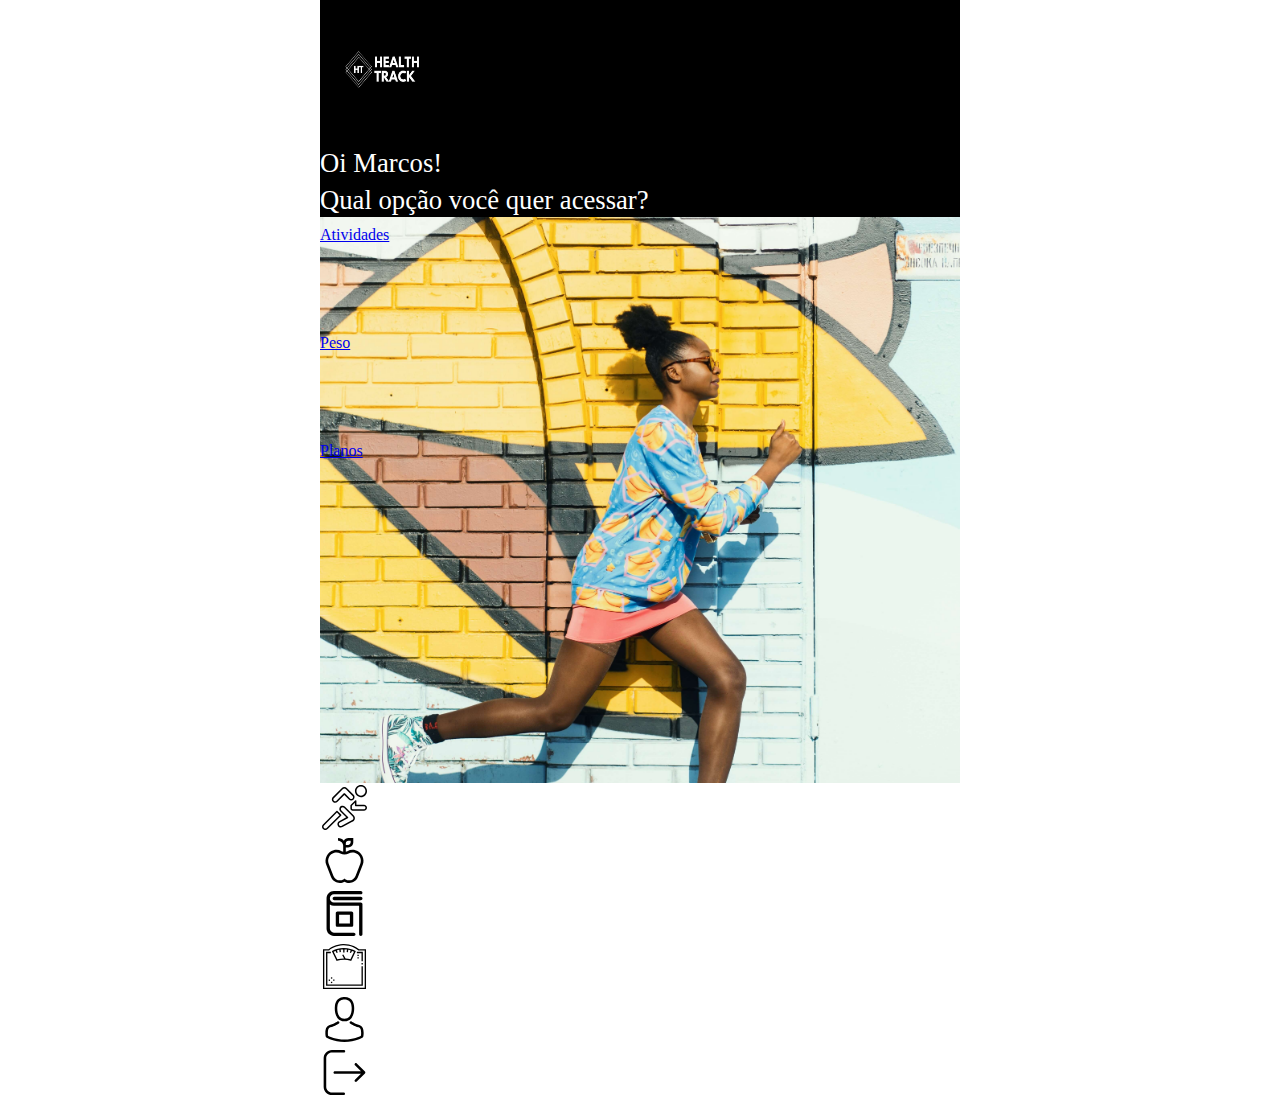
<file: index.html>
<!DOCTYPE html>
<html lang="pt-br">
  <head>
    <!-- Meta tags Obrigatórias -->
    <meta charset="utf-8">
    <meta name="viewport" content="width=device-width, initial-scale=1, shrink-to-fit=no">

    <!-- Bootstrap CSS -->
    <link rel="stylesheet" href="https://stackpath.bootstrapcdn.com/bootstrap/4.1.3/css/bootstrap.min.css" integrity="sha384-MCw98/SFnGE8fJT3GXwEOngsV7Zt27NXFoaoApmYm81iuXoPkFOJwJ8ERdknLPMO" crossorigin="anonymous">

      <!-- link meuCSS -->
      <link rel="stylesheet" type="text/css" media="screen and (min-width: 0px)" href="css/style.css">
      <link rel="stylesheet" type="text/css" media="screen and (min-width: 501px)" href="css/style_m.css">
      <link rel="stylesheet" type="text/css" media="screen and (min-width: 1001px)"  href="css/style_g.css">
    <title>Home</title>
  </head>

      <!-- Inicio da minha página -->
<body >
  <div class="uma-div">
  <div class="container-fluid center" id="img-fundo">

<header>
 
  <div class="row align-items-center justify-content-center">

      <div class="col">
        <img src="imagens/logo.jpg" class="img-logo"   width="100vw" height="100vh" alt="">
      </div>
  
  </div>
</header>

<main >
  <div class="row align-items-center justify-content-center">

    <div class="col-12" style="background-color: black; color: white;">
        <div class="h4 oi">
            <small>Oi Marcos!</small>
        </div>
    </div>

    <div class="col-12" style="background-color: black; color: white;">
         <div class="h5 opcao">
              <small>Qual opção você quer acessar? </small>
        </div>
    </div>

  </div>
        
  <div class="row align-items-center justify-content-end">

            <div class="btn teste">
                 <a class="btn btn-outline-primary" href="./atividades.html">
                   <div class="h2 teste text-right">
                   Atividades
                  </div>
                  </a>
            </div>

            <div class="w-100"></div>

             <div class="btn teste">
                 <a class="btn btn-outline-success" href="#peso">
                   <div class="h2 teste text-right">
                   Peso
                  </div>
                  </a>
              </div>

              <div class="w-100"></div>
            
             <div class="btn teste">
              <a class="btn  btn-outline-danger" href="./planos.html">
                <div class="h2 teste text-right">
                Planos
              </div>
              </a>
             </div>

            </div>
          
 </main>
</div>  

<footer >
  <div class ="container-fluid center">
           <div class="row align-items-end justify-content-center">

            <div class="col" style="background-color: white;">
              <a href="./atividades.html">
              <img src="./imagens/velozes.svg" class="detalhes img-fluid"   alt="">
            </a>
           </div>

           <div class="col" style="background-color: white;">
            <a href="./calorias.html">
             <img src="./imagens/maca.svg" class="detalhes img-fluid" alt="">
            </a>
            </div>

            <div class="col" style="background-color: white;">
              <a href="#registros">
              <img src="./imagens/livro.svg" class="detalhes img-fluid" alt="">
            </a>
           </div>

           <div class="col" style="background-color: white;">
            <a href="#peso">
             <img src="./imagens/escala-de-peso.svg" class="detalhes img-fluid"  alt="">
            </a>
          </div>

          <div class="col" style="background-color: white;">
            <a href="#atualizaçõesdadastrais">
            <img src="./imagens/do-utilizador.svg" class="detalhes img-fluid"  alt="">
          </a>
         </div>

         <div class="col" style="background-color: white;">
          <a href="./login.html">
           <img src="./imagens/sair.svg" class="detalhes img-fluid" alt="">
          </a>
         </div>
        

            </div>
          </footer>
        
      
    

    <!-- JavaScript (Opcional) -->
    <!-- jQuery primeiro, depois Popper.js, depois Bootstrap JS -->
    <script src="https://code.jquery.com/jquery-3.3.1.slim.min.js" integrity="sha384-q8i/X+965DzO0rT7abK41JStQIAqVgRVzpbzo5smXKp4YfRvH+8abtTE1Pi6jizo" crossorigin="anonymous"></script>
    <script src="https://cdnjs.cloudflare.com/ajax/libs/popper.js/1.14.3/umd/popper.min.js" integrity="sha384-ZMP7rVo3mIykV+2+9J3UJ46jBk0WLaUAdn689aCwoqbBJiSnjAK/l8WvCWPIPm49" crossorigin="anonymous"></script>
    <script src="https://stackpath.bootstrapcdn.com/bootstrap/4.1.3/js/bootstrap.min.js" integrity="sha384-ChfqqxuZUCnJSK3+MXmPNIyE6ZbWh2IMqE241rYiqJxyMiZ6OW/JmZQ5stwEULTy" crossorigin="anonymous"></script>

<!-- Para os comandos JavaScript -->
<script src="./js/script.js"></script>

</div>
</body>
</html>
</file>
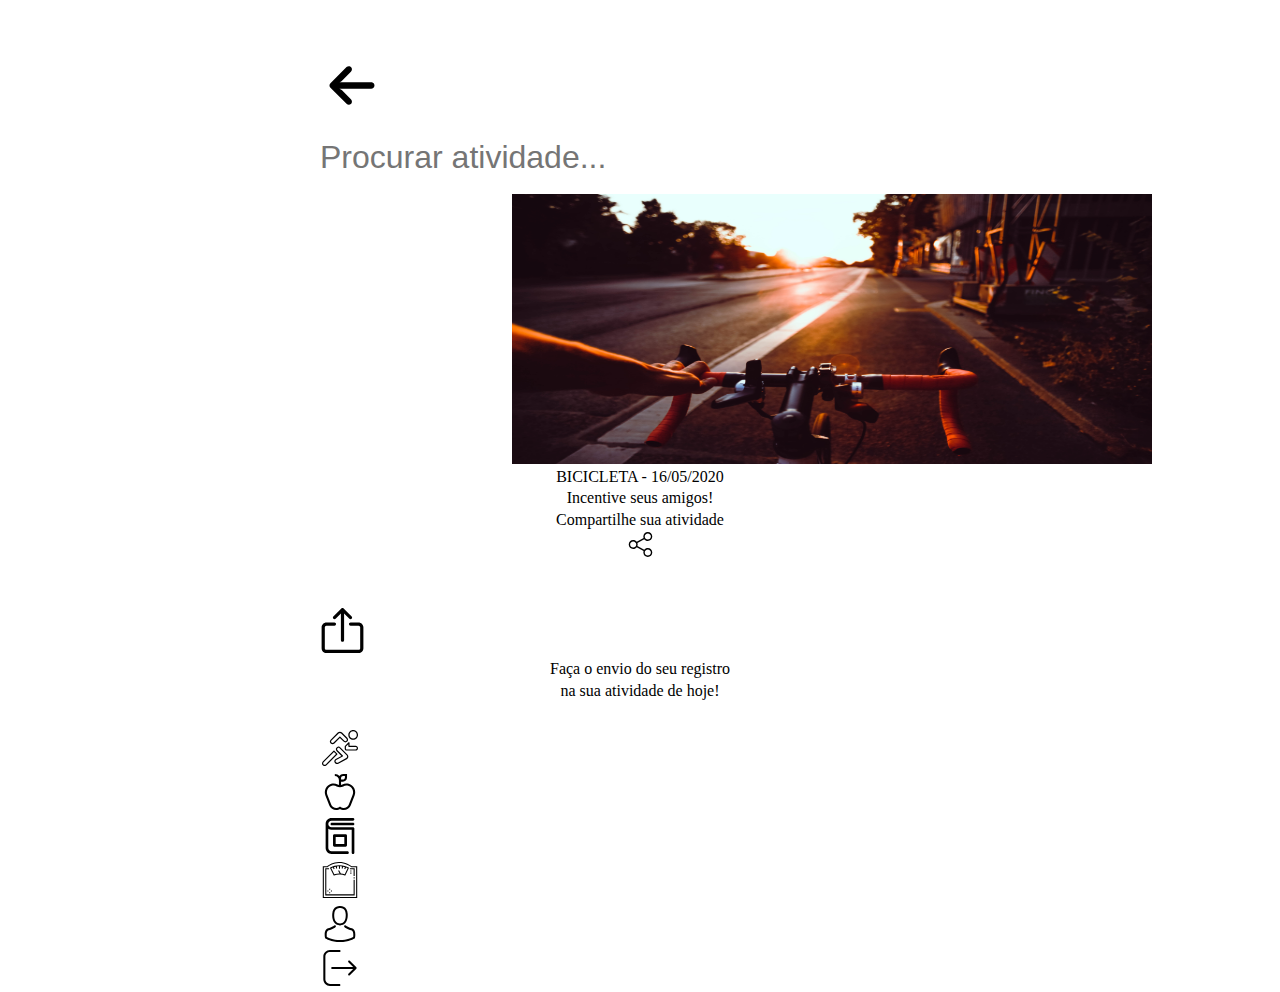
<file: atividades.html>
<!DOCTYPE html>
<html lang="pt-br">
  <head>
    <!-- Meta tags Obrigatórias -->
    <meta charset="utf-8">
    <meta name="viewport" content="width=device-width, initial-scale=1, shrink-to-fit=no">

    <!-- Bootstrap CSS -->
    <link rel="stylesheet" href="https://stackpath.bootstrapcdn.com/bootstrap/4.1.3/css/bootstrap.min.css" integrity="sha384-MCw98/SFnGE8fJT3GXwEOngsV7Zt27NXFoaoApmYm81iuXoPkFOJwJ8ERdknLPMO" crossorigin="anonymous">

         <!-- link meuCSS -->
         <link rel="stylesheet" type="text/css" media="screen and (min-width: 0px)" href="css/style.css">
         <link rel="stylesheet" type="text/css" media="screen and (min-width: 501px)" href="css/style_m.css">
         <link rel="stylesheet" type="text/css" media="screen and (min-width: 1001px)"  href="css/style_g.css">
       <title>Home</title>
     </head>


   <!-- Inicio da minha página -->
<body>
  <div class="uma-div-atividades">
  <header>
    <div class="container-fluid center">
      <a href="./index.html">
          <img src="./imagens/de-volta.svg" class="botao-volta" style="width: 5vw; height: 5vh; margin-top: 2vh; margin-block-end: 2vh;" alt="">
        </a>
     </div>
<div class="container-fluid-center">
     <form class="navbar-form navbar-left" style="margin-top: 1vh;">
      <div class="form-group ">
        <input type="text" class="form-control oi" placeholder="Procurar atividade...">
      </div>
    
    </form>
  </div>

     <!-- <div class="container-fluid center" style="margin-top: 2vh;">
       <div class="row justify-content-center align-items-center">
             <a href="#">
               <img src="./imagens/encontro.svg"  style="width: 10w; height: 5vh; margin-right: 5vw; margin-bottom: 5vh;" alt="">    
           </a>
      <div class="h6" style="text-align: center;">
        <small>Acompanhe os registros da </br>sua jorrnada </small> 

      </div>

     
     </div>
  </div> -->
        
  </header>

  <main style="margin-left: 5vw; margin-right: 5vw; padding-bottom: 2vh;">
    
    <div class="container" style="background-color: white; padding-top: 2vh; padding-bottom: 5vh; padding-left: 10vw; padding-right: 10vw; margin-bottom: -5vh;">
    <figure>
      <img src="./imagens/bicicleta.jpg" class="figure-img img-fluid rounded" we alt="">
      <figcapiton>
        <div class="h6" style="text-align: center;">BICICLETA - 16/05/2020</div>
        <div class="h6" style="text-align: center;">
          <div class="row">

            <div class="col-9 letra3">
                  <small>Incentive seus amigos! <br>  Compartilhe sua atividade</small>
            </div>

            <div class="col" style="background-color: white;">
               <img src="./imagens/compartilhar.svg" width="25vw" height="25vh"    alt="">
            </div>

          </div>
        </div>
    

      </figcapiton>
    </figure>


  </main>
    <div class="container-fluid center" style="margin-top: 3vh; margin-block-end: 3vh;">
      <div class="row justify-content-center align-items-center">
      
            <a href=" #">
              <img src="./imagens/envio.svg"  style="width: 5w; height: 5vh; margin-right: 3vw; " alt="">
          </a>
       
           <div class="h6 letra3" style="text-align: center;"><small>
            Faça o envio do seu registro </br>na sua atividade de hoje!</div>
          </small>
     

        </div>
    </div>


    <footer style="margin-bottom: -2vh;">
    <div class ="container-fluid center">
               <div class="row align-items-end justify-content-center">
    
                <div class="col" style="background-color: white;">
                  <a href="./atividades.html">
                  <img src="./imagens/velozes.svg" class="detalhes2"   alt="">
                </a>
               </div>
    
               <div class="col" style="background-color: white;">
                <a href="./calorias.html">
                 <img src="./imagens/maca.svg" class="detalhes2" alt="">
                </a>
                </div>
    
                <div class="col" style="background-color: white;">
                  <a href="#registros">
                  <img src="./imagens/livro.svg" class="detalhes2" alt="">
                </a>
               </div>
    
               <div class="col" style="background-color: white;">
                <a href="#peso">
                 <img src="./imagens/escala-de-peso.svg" class="detalhes2"  alt="">
                </a>
              </div>
    
              <div class="col" style="background-color: white;">
                <a href="#atualizaçõesdadastrais">
                <img src="./imagens/do-utilizador.svg" class="detalhes2"  alt="">
              </a>
             </div>
    
             <div class="col" style="background-color: white;">
              <a href="./login.html">
               <img src="./imagens/sair.svg" class="detalhes2" alt="">
              </a>
             </div>
            
    
                </div>
              </div>
              </footer>
          


         
            
          



 <!-- JavaScript (Opcional) -->
  <!-- jQuery primeiro, depois Popper.js, depois Bootstrap JS -->
  <script src="https://code.jquery.com/jquery-3.3.1.slim.min.js" integrity="sha384-q8i/X+965DzO0rT7abK41JStQIAqVgRVzpbzo5smXKp4YfRvH+8abtTE1Pi6jizo" crossorigin="anonymous"></script>
  <script src="https://cdnjs.cloudflare.com/ajax/libs/popper.js/1.14.3/umd/popper.min.js" integrity="sha384-ZMP7rVo3mIykV+2+9J3UJ46jBk0WLaUAdn689aCwoqbBJiSnjAK/l8WvCWPIPm49" crossorigin="anonymous"></script>
  <script src="https://stackpath.bootstrapcdn.com/bootstrap/4.1.3/js/bootstrap.min.js" integrity="sha384-ChfqqxuZUCnJSK3+MXmPNIyE6ZbWh2IMqE241rYiqJxyMiZ6OW/JmZQ5stwEULTy" crossorigin="anonymous"></script>


  <!-- Para os comandos JavaScript -->
<script src="./js/script.js"></script>

</div>
</body>
</html>
</file>
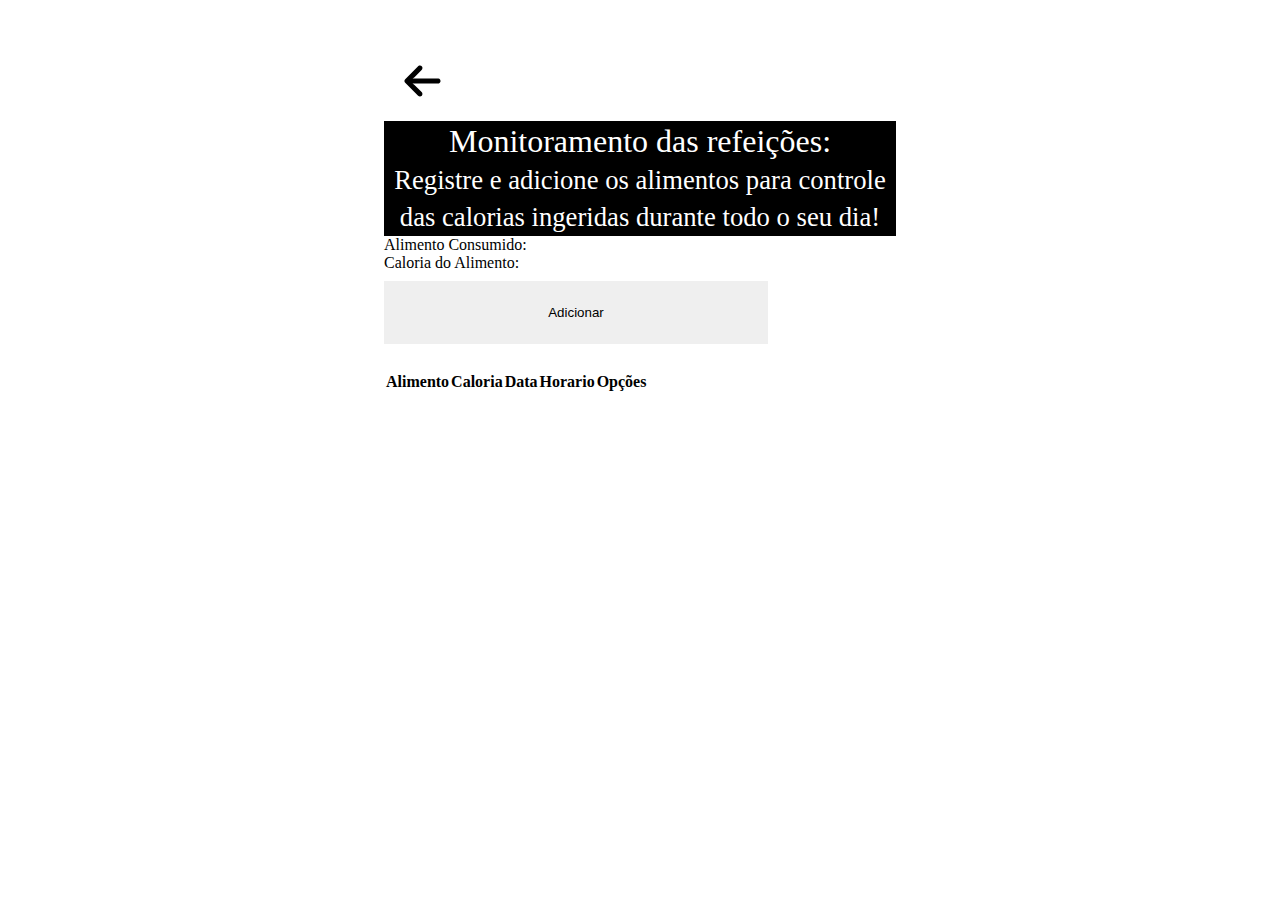
<file: calorias.html>
<!DOCTYPE html>
<html lang="pt-br">
  <head>
    <!-- Meta tags Obrigatórias -->
    <meta charset="utf-8">
    <meta name="viewport" content="width=device-width, initial-scale=1, shrink-to-fit=no">

    <!-- Bootstrap CSS -->
    <link rel="stylesheet" href="https://stackpath.bootstrapcdn.com/bootstrap/4.1.3/css/bootstrap.min.css" integrity="sha384-MCw98/SFnGE8fJT3GXwEOngsV7Zt27NXFoaoApmYm81iuXoPkFOJwJ8ERdknLPMO" crossorigin="anonymous">

        <!-- link meuCSS -->
        <link rel="stylesheet" type="text/css" media="screen and (min-width: 0px)" href="css/style.css">
        <link rel="stylesheet" type="text/css" media="screen and (min-width: 501px)" href="css/style_m.css">
        <link rel="stylesheet" type="text/css" media="screen and (min-width: 1001px)"  href="css/style_g.css">
      <title>Home</title>
    </head>

      <!-- Inicio da minha página -->
      
  <body>
    <div class="uma-div-calorias">

<header>
   <div class="container">
    <a href="./index.html">
       <img src="./imagens/de-volta.svg"  style="width: 6vw; height: 4vh; margin-top: 2vh; margin-block-end: 2vh;" alt="">
    </a>
   </div>
 </header>

 <main>
   <div class="container">
    <div class="row" >

      <div class ="col" style="color: white;" >
        <div class="h6 opcao" style="text-align: center;">Monitoramento das refeições: </br> 
          <small> Registre e adicione os alimentos para controle das calorias ingeridas durante todo o seu dia!</small>
         </div>
      </div>

    </div>
  


     <div class="header clearfix">
        <div class="jumbotron">
          <form id="formulario">
          <div class="form-group">
              <label>Alimento Consumido:</label>
               <input type="text" id="tipoAlimento" class="form-control">
            </div>
             <div class="form-group">
                 <label>Caloria do Alimento:</label>
                 <input type="text" id="valorCaloria" name="" class="form-control">
             </div>
                  <button type="submit" class="btn btn-primary" style="width: 30vw; height: 7vh; text-align: center;">Adicionar</button>
              </form>
          </div>
      </div>


    <table class="table table-hover" style="text-align: center; justify-content: center; align-items: center;">
      <thead>
        <tr>
          <th>Alimento</th>
          <th>Caloria</th>
          <th>Data</th>
          <th>Horario</th>
          <th>Opções</th>
        </tr>
      </thead>
      <tbody id="resultados"></tbody>

    </table>


</div>

</main>
  
    
   
   

  <!-- JavaScript (Opcional) -->
    <!-- jQuery primeiro, depois Popper.js, depois Bootstrap JS -->
    <script src="https://code.jquery.com/jquery-3.3.1.slim.min.js" integrity="sha384-q8i/X+965DzO0rT7abK41JStQIAqVgRVzpbzo5smXKp4YfRvH+8abtTE1Pi6jizo" crossorigin="anonymous"></script>
    <script src="https://cdnjs.cloudflare.com/ajax/libs/popper.js/1.14.3/umd/popper.min.js" integrity="sha384-ZMP7rVo3mIykV+2+9J3UJ46jBk0WLaUAdn689aCwoqbBJiSnjAK/l8WvCWPIPm49" crossorigin="anonymous"></script>
    <script src="https://stackpath.bootstrapcdn.com/bootstrap/4.1.3/js/bootstrap.min.js" integrity="sha384-ChfqqxuZUCnJSK3+MXmPNIyE6ZbWh2IMqE241rYiqJxyMiZ6OW/JmZQ5stwEULTy" crossorigin="anonymous"></script>

      
    <!-- Para os comandos JavaScript -->
  <script src="./js/script.js"></script>

  
</div>
</body>

</html>
</file>
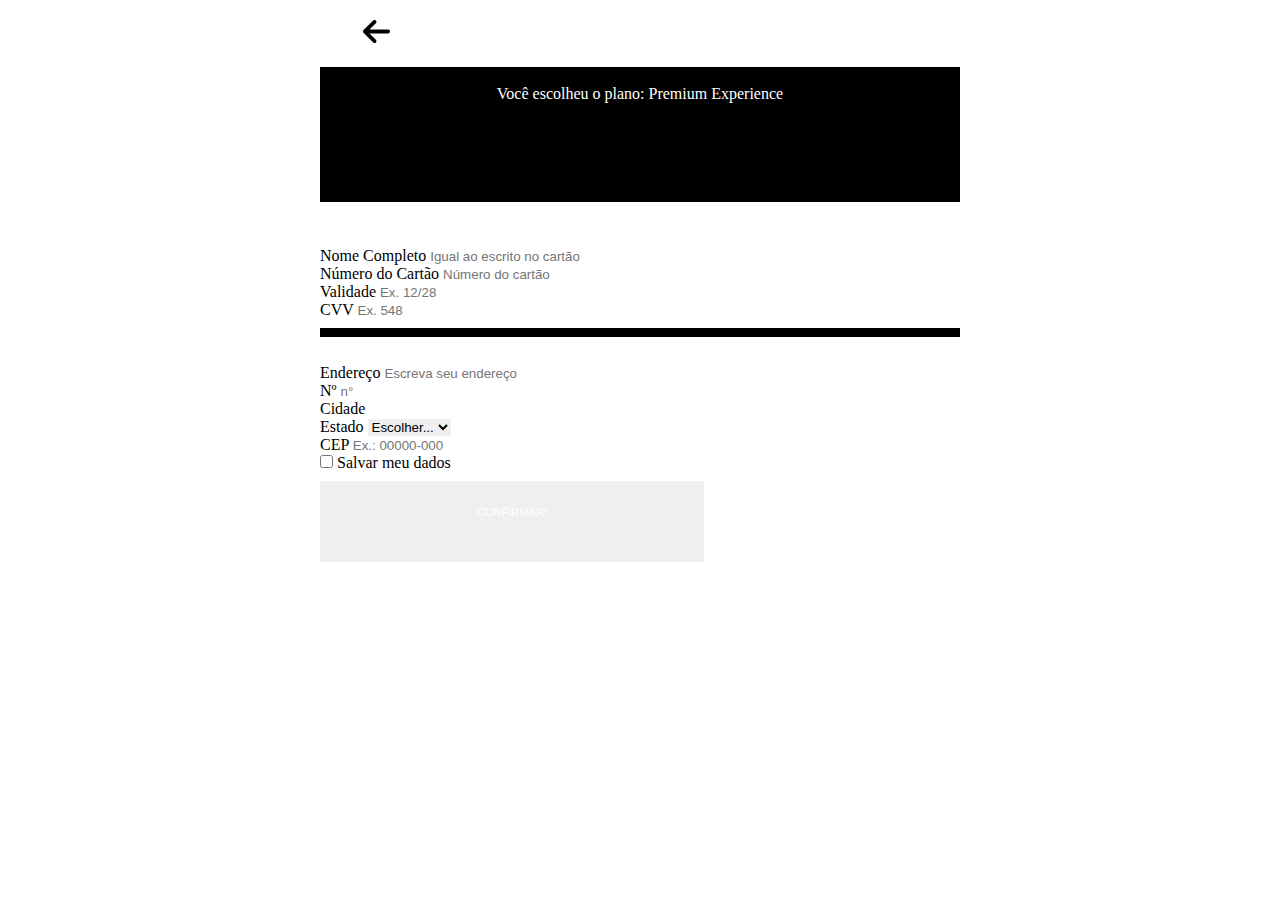
<file: compra_planos.html>
<!DOCTYPE html>
<html lang="pt-br">
  <head>
    <!-- Meta tags Obrigatórias -->
    <meta charset="utf-8">
    <meta name="viewport" content="width=device-width, initial-scale=1, shrink-to-fit=no">

    <!-- Bootstrap CSS -->
    <link rel="stylesheet" href="https://stackpath.bootstrapcdn.com/bootstrap/4.1.3/css/bootstrap.min.css" integrity="sha384-MCw98/SFnGE8fJT3GXwEOngsV7Zt27NXFoaoApmYm81iuXoPkFOJwJ8ERdknLPMO" crossorigin="anonymous">

         <!-- link meuCSS -->
         <link rel="stylesheet" type="text/css" media="screen and (min-width: 0px)" href="css/style.css">
         <link rel="stylesheet" type="text/css" media="screen and (min-width: 501px)" href="css/style_m.css">
         <link rel="stylesheet" type="text/css" media="screen and (min-width: 1001px)"  href="css/style_g.css">
       <title>Home</title>
     </head>

      <!-- Inicio da minha página -->
<body >
  <div class="uma-div">
  <header>
    <div class="container-fluid center">
      <a href="planos.html">
          <img src="./imagens/de-volta.svg"  style="width: 6vw; height: 3vh; margin-top: 2vh; margin-block-end: 2vh; margin-left: 2vh;" alt="">
        </a>
     </div>
  </header>

  <div class="container">
      <div class="row justify-content-center align-items-center" style="height: 15vh; background-color: black; color: white;">
        <div class="h4" style="padding-top: 2vh; text-align: center;">
      <p>Você escolheu o plano: Premium Experience
      </p>
    </div>
    </div>
  </div>

<div class="container">
<form>

    <div class="form-row">
                <div class="form-group col-12" style="margin-top: 5vh;">
                  <label for="nomeIgualCartao">Nome Completo</label>
                  <input type="text" class="form-control" id="nomeIgualCartao" placeholder="Igual ao escrito no cartão">
                </div>
           
                <div class="form-group col-12">
                    <label for="numeroCartao">Número do Cartão</label>
                    <input type="text" class="form-control" id="numeroCartao" placeholder="Número do cartão">
              </div>
     </div>
   
    <div class="form-row" >
            <div class="form-group col-4">
                   <label for="validadeCartao">Validade</label>
                     <input type="text" class="form-control" id="validadeCartao" placeholder="Ex. 12/28">
              </div>
         
           <div class="form-group  col-4" style="padding-block-end: 1vh;">
               <label for="numeroCartao">CVV</label>
                  <input type="text" class="form-control" id="numeroCartao" placeholder="Ex. 548">
             </div>
    </div>  

    <div class="row" style="background-color: black; height: 1vh;" >
    </div>

    <div class="form-row" style="padding-top: 3vh;">
          <div class="form-group col-10">
              <label for="inputAddress">Endereço</label>
               <input type="text" class="form-control" id="inputAddress" placeholder="Escreva seu endereço">
          </div>

          <div class="form-group col-2">
              <label for="inputNumeroAddress">Nº</label>
              <input type="text" class="form-control" id="inputNumeroAddress" placeholder="n° ">
           </div>
     </div>
        
      <div class="form-row">
               <div class="form-group col-6">
                      <label for="inputCity">Cidade</label>
                       <input type="text" class="form-control" id="inputCity">
                 </div>

                 <div class="form-group col-6">
                       <label for="inputEstado">Estado</label>
                      <select id="inputEstado" class="form-control">
                       <option selected>Escolher...</option>
                       <option>SP</option>
                       <option>RJ</option>
                       <option>PI</option>
                       <option>PE</option>
                       <option>outros...</option>
                       
                   </select>
                  </div>

              <div class="form-group col-12 ">
                     <label for="cep">CEP</label>
                     <input type="text" class="form-control" placeholder="Ex.: 00000-000" id="cep">
                     <span id="msgCep"></span>
              </div>
     </div>

        <div class="form-group">
          <div class="form-check">
            <input class="form-check-input" type="checkbox" id="gridCheck">
            <label class="form-check-label" for="gridCheck">
           Salvar meu dados
            </label>
          </div>
        </div>
      
        
        <button type="submit" class="btn btn-success btn-sm" style="align-items: center;">
          <div class="h5" style="color: white; height: 4vh; text-align: center;  padding-top: -5vh;"><small>CONFIRMAR!</div></small>
        </button>
    



    
</form>
</div>



    <!-- JavaScript (Opcional) -->
    <!-- jQuery primeiro, depois Popper.js, depois Bootstrap JS -->
    <script src="https://code.jquery.com/jquery-3.3.1.slim.min.js" integrity="sha384-q8i/X+965DzO0rT7abK41JStQIAqVgRVzpbzo5smXKp4YfRvH+8abtTE1Pi6jizo" crossorigin="anonymous"></script>
    <script src="https://cdnjs.cloudflare.com/ajax/libs/popper.js/1.14.3/umd/popper.min.js" integrity="sha384-ZMP7rVo3mIykV+2+9J3UJ46jBk0WLaUAdn689aCwoqbBJiSnjAK/l8WvCWPIPm49" crossorigin="anonymous"></script>
    <script src="https://stackpath.bootstrapcdn.com/bootstrap/4.1.3/js/bootstrap.min.js" integrity="sha384-ChfqqxuZUCnJSK3+MXmPNIyE6ZbWh2IMqE241rYiqJxyMiZ6OW/JmZQ5stwEULTy" crossorigin="anonymous"></script>

  <!-- Para os comandos JavaScript -->
<script src="./js/script.js"></script>  

</div>
</body>
</html>
</file>
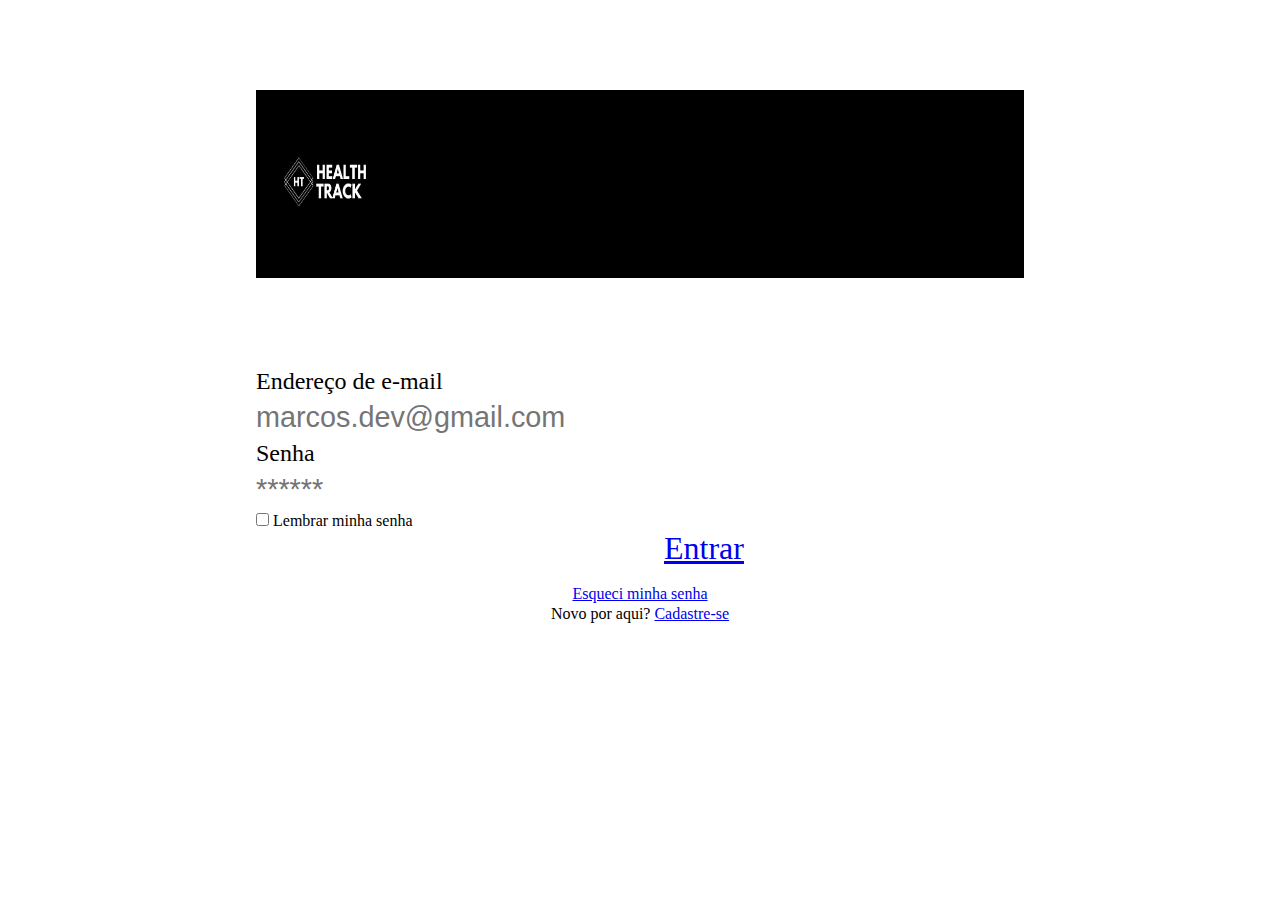
<file: login.html>
<!DOCTYPE html>
<html lang="pt-br">
  <head>
    <!-- Meta tags Obrigatórias -->
    <meta charset="utf-8">
    <meta name="viewport" content="width=device-width, initial-scale=1, shrink-to-fit=no">

    <!-- Bootstrap CSS -->
    <link rel="stylesheet" href="https://stackpath.bootstrapcdn.com/bootstrap/4.1.3/css/bootstrap.min.css" integrity="sha384-MCw98/SFnGE8fJT3GXwEOngsV7Zt27NXFoaoApmYm81iuXoPkFOJwJ8ERdknLPMO" crossorigin="anonymous">

          <!-- link meuCSS -->
          <link rel="stylesheet" type="text/css" media="screen and (min-width: 0px)" href="css/style.css">
          <link rel="stylesheet" type="text/css" media="screen and (min-width: 501px)" href="css/style_m.css">
          <link rel="stylesheet" type="text/css" media="screen and (min-width: 1001px)"  href="css/style_g.css">
        <title>Home</title>
      </head>
  

      <!-- Inicio da minha página -->
<body >
  <div class="uma-div-login">

  <header>

    <div class="row align-items-center justify-content-center">
  
        <div class="col">
          <img src="imagens/logo.jpg" class="img-fluid login"   width="100vw" height="100vh" alt="">
        </div>
    
    </div>
  </header>

  <main>
  <div class="container center margem" >

    <div class="row justify-content-center align-items-center">

    <form method="POST">

      <div class="form-group letra">
        <label for="email">Endereço de e-mail</label>
        <input type="text"  id ="email" class="form-control form-control-sm letra2" aria-describedby="emailHelp" placeholder="marcos.dev@gmail.com">
        <small id="emailHelp" class="form-text text-muted"></small>
        <span id="msgUsuario"></span>
      </div>

      <div class="form-group letra">
        <label for="exampleInputPassword1">Senha</label>
        <input type="password" id="senha" class="form-control form-control-sm letra2" id="exampleInputPassword1" placeholder="******">
      </div>
     
      <div class="form-group form-check">
        <input type="checkbox" class="form-check-input" id="exampleCheck1">
        <label class="form-check-label" for="exampleCheck1">Lembrar minha senha</label>
      </div>
          
      <div class="col-12" style="padding-left: 10vw;">
       
         <a onclick="clicou()" href="./index.html" class="btn btn-success margem" style="width: 30vw; height: 5vh;">
            <div class="h6 oi" style="text-align: center; ">Entrar</div>
         </a>
      
        </div>

      <!-- <button type="submit" class="">Enviar</button> -->

        <div class="col-12" style="background-color: white; text-align: center;">
           <a href="#">Esqueci minha senha</a>
        </div>

      </div>
    </form>

  </div>
  </main>

    
 
   
  <footer>
  <div class="container-fluid" >
      <div class="row align-items-center justify-content-center" style="background-color: white;">

       <div class="col" style="text-align: center; background-color: white;">
               Novo por aqui?   <a href="#" >Cadastre-se</a>
      </div>

    </div>
  </div>
</footer>
  

    



   <!-- JavaScript (Opcional) -->
    <!-- jQuery primeiro, depois Popper.js, depois Bootstrap JS -->
    <script src="https://code.jquery.com/jquery-3.3.1.slim.min.js" integrity="sha384-q8i/X+965DzO0rT7abK41JStQIAqVgRVzpbzo5smXKp4YfRvH+8abtTE1Pi6jizo" crossorigin="anonymous"></script>
    <script src="https://cdnjs.cloudflare.com/ajax/libs/popper.js/1.14.3/umd/popper.min.js" integrity="sha384-ZMP7rVo3mIykV+2+9J3UJ46jBk0WLaUAdn689aCwoqbBJiSnjAK/l8WvCWPIPm49" crossorigin="anonymous"></script>
    <script src="https://stackpath.bootstrapcdn.com/bootstrap/4.1.3/js/bootstrap.min.js" integrity="sha384-ChfqqxuZUCnJSK3+MXmPNIyE6ZbWh2IMqE241rYiqJxyMiZ6OW/JmZQ5stwEULTy" crossorigin="anonymous"></script>

    <!-- Para os comandos JavaScript -->
  <script src="./js/script.js"></script>

</div>
</body>
</html>
</file>
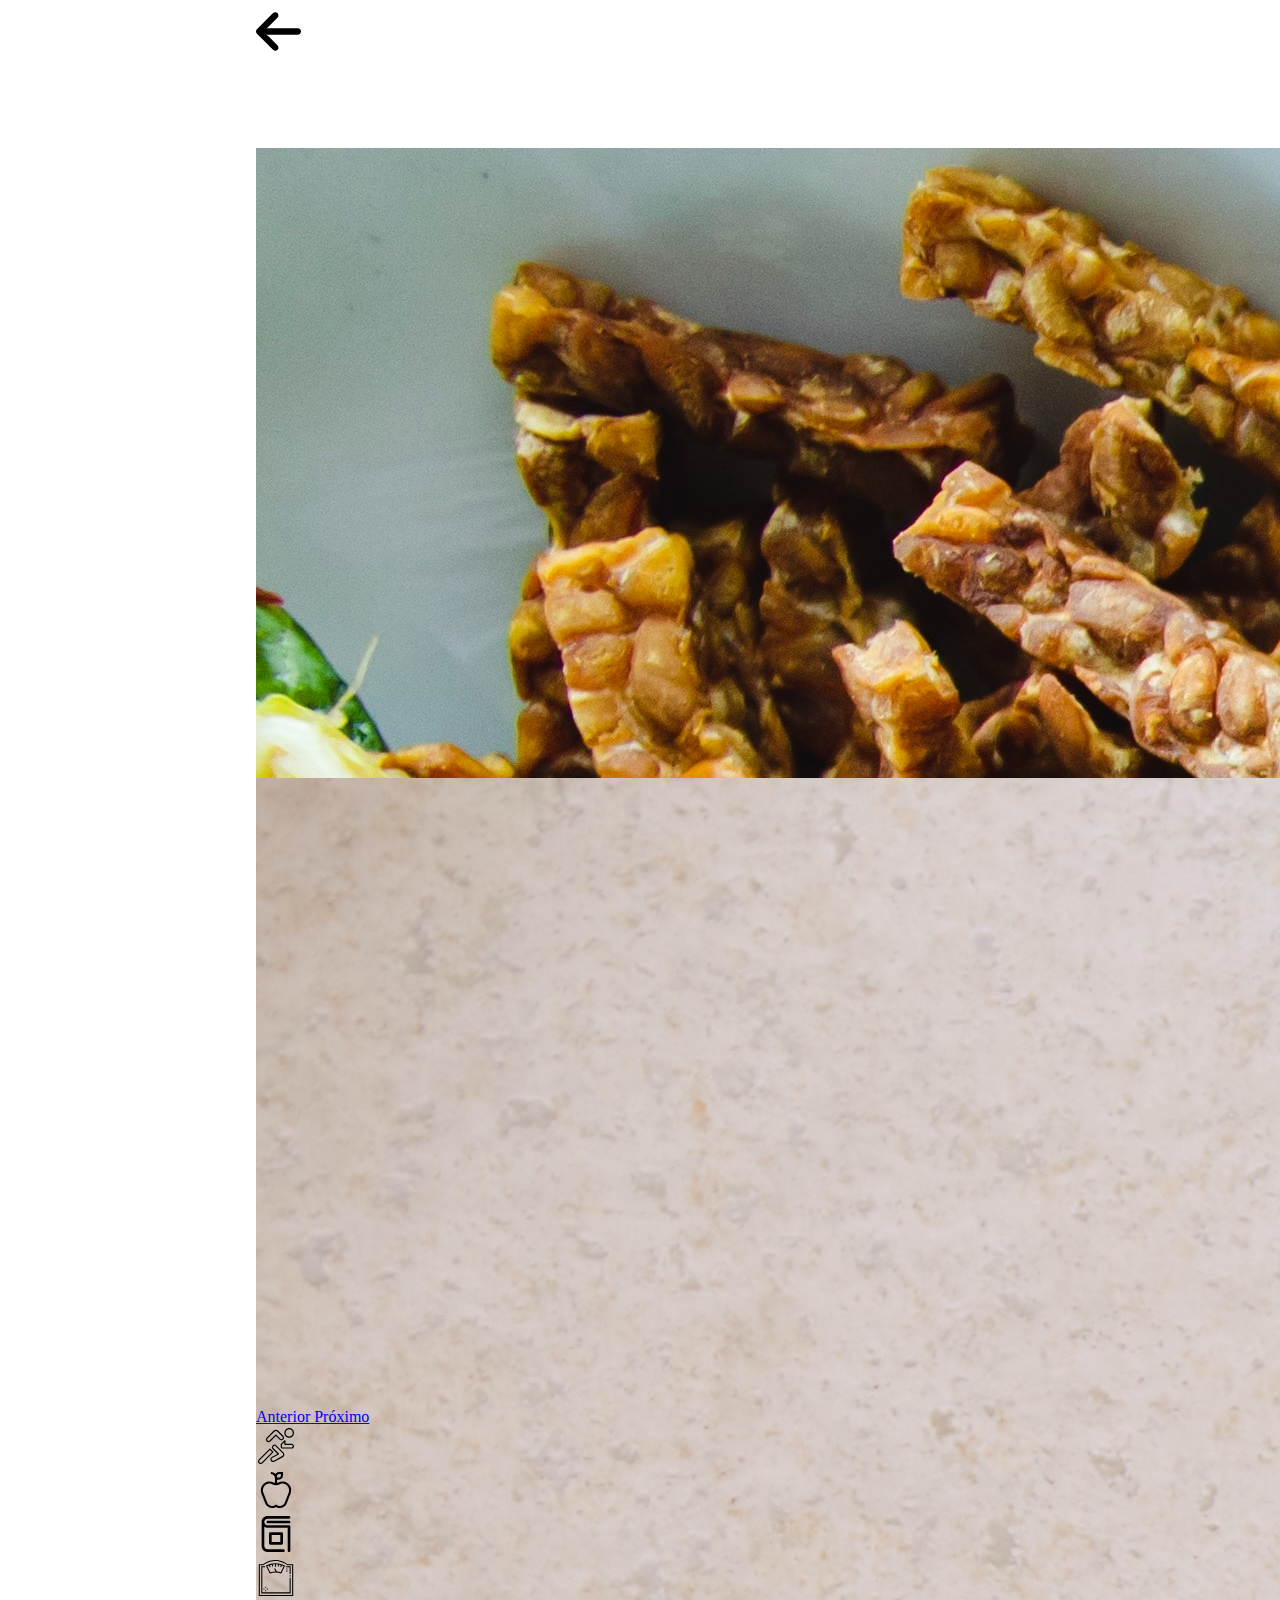
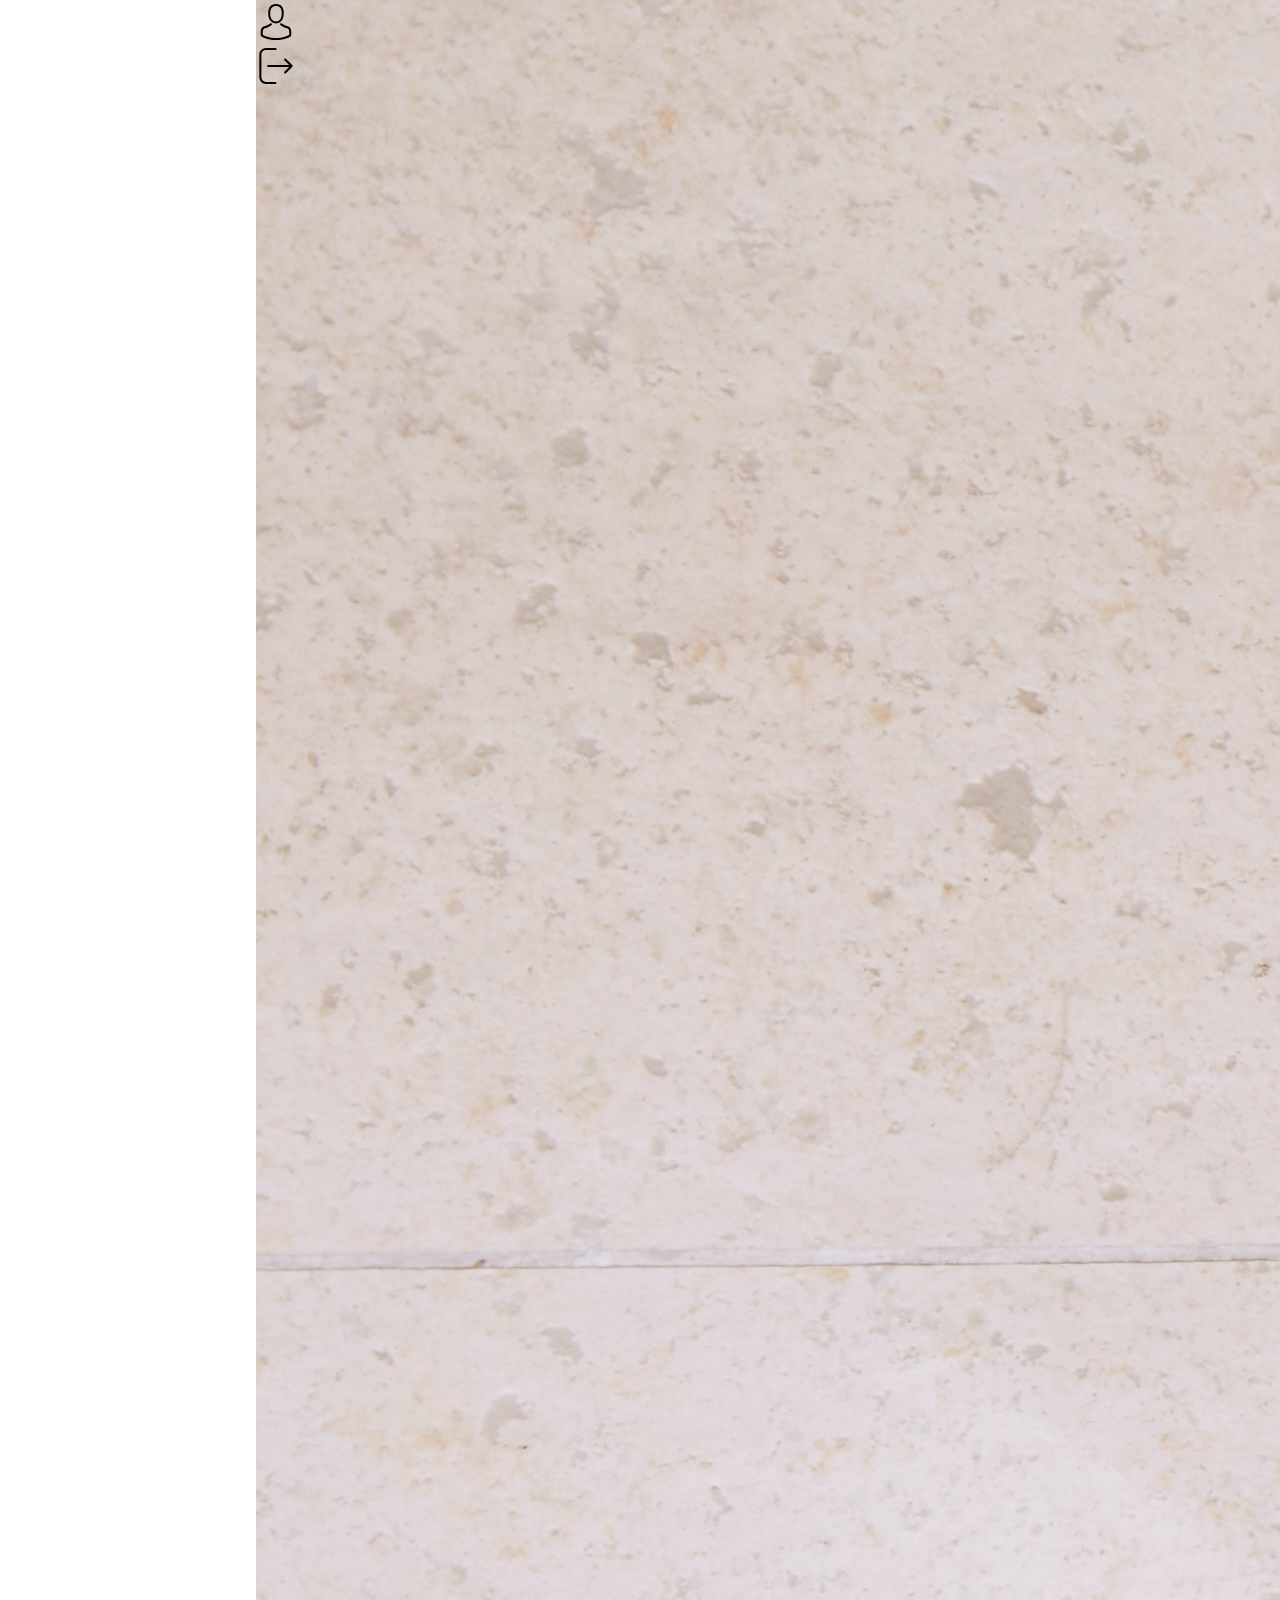
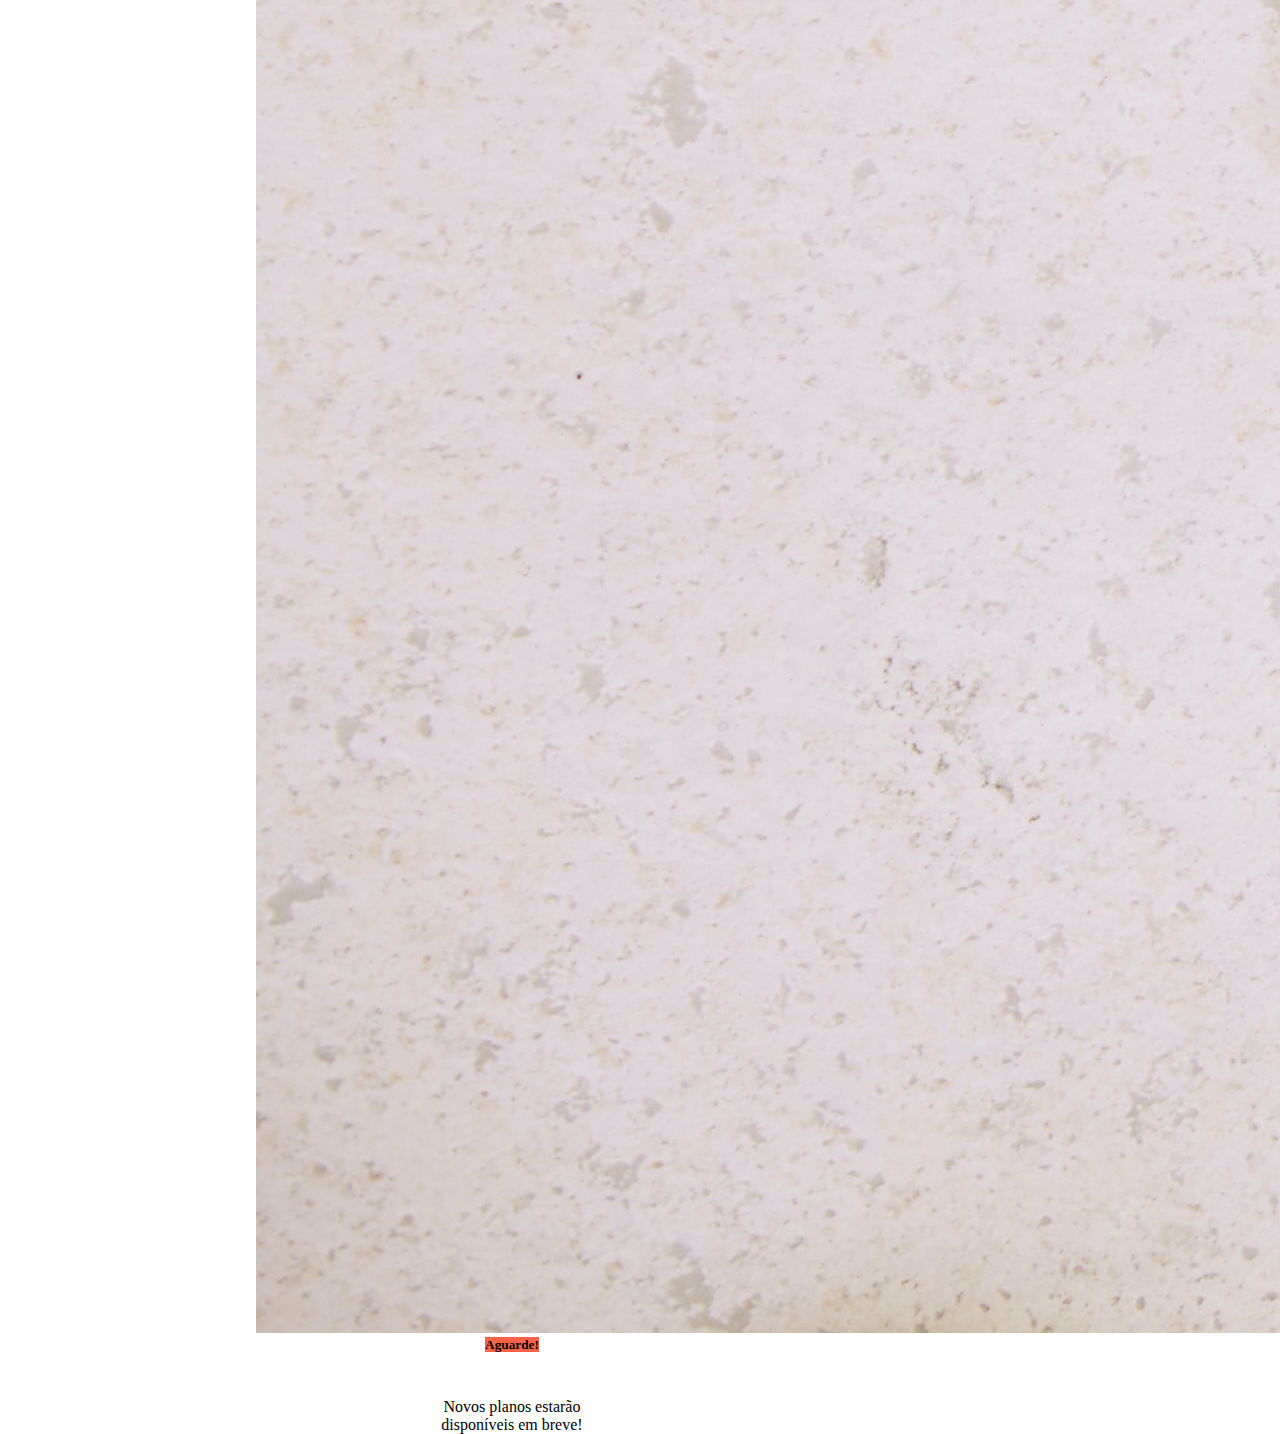
<file: planos.html>
<!DOCTYPE html>
<html lang="pt-br">
  <head>
    <!-- Meta tags Obrigatórias -->
    <meta charset="utf-8">
    <meta name="viewport" content="width=device-width, initial-scale=1, shrink-to-fit=no">

    <!-- Bootstrap CSS -->
    <link rel="stylesheet" href="https://stackpath.bootstrapcdn.com/bootstrap/4.1.3/css/bootstrap.min.css" integrity="sha384-MCw98/SFnGE8fJT3GXwEOngsV7Zt27NXFoaoApmYm81iuXoPkFOJwJ8ERdknLPMO" crossorigin="anonymous">

         <!-- link meuCSS -->
         <link rel="stylesheet" type="text/css" media="screen and (min-width: 0px)" href="css/style.css">
         <link rel="stylesheet" type="text/css" media="screen and (min-width: 501px)" href="css/style_m.css">
         <link rel="stylesheet" type="text/css" media="screen and (min-width: 1001px)"  href="css/style_g.css">
       <title>Home</title>
     </head>


   <!-- Inicio da minha página -->

<body >
  <div class="uma-div-planos">
  <header>
    <div class="container-fluid center">
      <a href="./index.html">
          <img src="./imagens/de-volta.svg"  style="width: 10w; height: 5vh; margin-top: 1vh; margin-block-end: 2vh;" alt="">
        </a>
     </div>
    
     <div class="row justify-content-center align-items-center">
       <div class="col-12">
          <div class="h2" style="color: white; height: 3vh; text-align: center; margin-top: 0vh; margin-bottom: 5vh;">PLANOS</div>
       </div>
  </div>

  <div class="row justify-content-center align-items-center">
  <div id="carouselExampleControls" class="carousel slide" data-ride="carousel">
    <div class="carousel-inner">
      <div class="carousel-item active do">
        <img src="./imagens/cardapio.jpg" class="d-block w-100 " src=".../800x400?auto=yes&bg=777&fg=555&text=Primeiro Slide" alt="Primeiro Slide">
        <h5 style="text-align: center;"><span class="mark" style="background-color: yellowgreen;">PREMIUM EXPERIENCE</span> </h5>
          <p style="text-align: center;">O seu objetivo é GANHO de Massa Magra?<br>Este plano é para você e o cardápio da sua dieta ficará por conta de um nutricionista parceiro do Health Track!</p>

          <div class="container">
              <div class="row justify-content-center align-items-center";>
                
                       <a href="./compra_planos.html" class="btn btn-success compra" style="text-align: center;" >Eu quero!</a>
                 
               </div>
           </div>

      </div>

      <div class="carousel-item do1">
        <img src="./imagens/emagrecer.jpg" class="d-block w-100 " src=".../800x400?auto=yes&bg=666&fg=444&text=Segundo Slide" alt="Segundo Slide">
        <h5 style="text-align: center;"><span class="mark" style="background-color: tomato;">Aguarde!</span></h5>

       

          <p style="text-align: center;  margin-top: 5vh;">Novos planos estarão </br>
            disponíveis em breve!</p>
      
         
        
      </div>
    <a class="carousel-control-prev" href="#carouselExampleControls" role="button" data-slide="prev">
      <span class="carousel-control-prev-icon" aria-hidden="true"></span>
      <span class="sr-only">Anterior</span>
    </a>
    <a class="carousel-control-next" href="#carouselExampleControls" role="button" data-slide="next">
      <span class="carousel-control-next-icon" aria-hidden="true"></span>
      <span class="sr-only">Próximo</span>
    </a>
  </div>
</div>
</div>
        
  </header>

  <main>
 
  </main>

  


<footer>
  <div class ="container-fluid center">
    <div class="row align-items-end justify-content-center" style="margin-bottom: 3vh;">

     <div class="col" style="background-color: white;">
       <a href="./atividades.html">
       <img src="./imagens/velozes.svg" class="detalhes2"   alt="">
     </a>
    </div>

    <div class="col" style="background-color: white;">
     <a href="./calorias.html">
      <img src="./imagens/maca.svg" class="detalhes2" alt="">
     </a>
     </div>

     <div class="col" style="background-color: white;">
       <a href="#registros">
       <img src="./imagens/livro.svg" class="detalhes2" alt="">
     </a>
    </div>

    <div class="col" style="background-color: white;">
     <a href="#peso">
      <img src="./imagens/escala-de-peso.svg" class="detalhes2"  alt="">
     </a>
   </div>

   <div class="col" style="background-color: white;">
     <a href="#atualizaçõesdadastrais">
     <img src="./imagens/do-utilizador.svg" class="detalhes2"  alt="">
   </a>
  </div>

  <div class="col" style="background-color: white;">
   <a href="./login.html">
    <img src="./imagens/sair.svg" class="detalhes2" alt="">
   </a>
  </div>
 

     </div>
  </footer>




   <!-- JavaScript (Opcional) -->
    <!-- jQuery primeiro, depois Popper.js, depois Bootstrap JS -->
    <script src="https://code.jquery.com/jquery-3.3.1.slim.min.js" integrity="sha384-q8i/X+965DzO0rT7abK41JStQIAqVgRVzpbzo5smXKp4YfRvH+8abtTE1Pi6jizo" crossorigin="anonymous"></script>
    <script src="https://cdnjs.cloudflare.com/ajax/libs/popper.js/1.14.3/umd/popper.min.js" integrity="sha384-ZMP7rVo3mIykV+2+9J3UJ46jBk0WLaUAdn689aCwoqbBJiSnjAK/l8WvCWPIPm49" crossorigin="anonymous"></script>
    <script src="https://stackpath.bootstrapcdn.com/bootstrap/4.1.3/js/bootstrap.min.js" integrity="sha384-ChfqqxuZUCnJSK3+MXmPNIyE6ZbWh2IMqE241rYiqJxyMiZ6OW/JmZQ5stwEULTy" crossorigin="anonymous"></script>

  <!-- Para os comandos JavaScript -->
<script src="./js/script.js"></script>

</div>
</body>
</html>
</file>
<file: css/style.css>
*{
  margin:0px;
  padding: 0px;
  border: 0px;
}
 
.uma-div{
  position: relative;
  width: 100vw;
  margin: 0 auto;
  height: 10vh;
 
}

 .col{
  background-color: black;
  border: 0px;
}

.row{
  border: 0px;
  
}

#img-fundo{
  background-color: blue;
  background-image: url("../imagens/menina-correndo.jpg");
  background-size: cover;
  background-repeat: no-repeat;
  height: 90vh;

  background-position: center;
  box-sizing: border-box;
}


.center{
  margin: auto;
}

.detalhes{
 
  height: 10vh;
  box-sizing: border-box;
  background-size: cover;
}

.btn{
  width: 60vw;
  height: 9vh;
  background-size: contain;
  margin-right: 8vw;
  margin-bottom: 3vh;
   margin-top: 1vh;
}


.img-logo{
  
}

.rodape{
}


.footer{
  margin-top: 15vh;
  width: 45vw;

  align-content: center;
}

.list{
  width: 60vw;
}

.letra{
  font-size: larger;
}


.calendario{
  width: 20vw;
  height: 20vh;
 
}



.uma-div-planos{
  position: relative;
  width: 100vw;
  margin: 0 auto;
  height: 30vh;
}

.compra{
  text-align: center; 
  font-size: medium;
}

.detalhes2{
 
  height: 3vh;
  box-sizing: border-box;
  background-size: cover;
}


.do1{
  width: 90vw;
  height: 70vh;
}

.do{
  width:50vh;
  height: 70vh;
}

.uma-div-login{
  position: relative;
  width: 100vw;
  margin: 0 auto;
  height: 80vh;
}

.margem{
  margin-top: 10vh;
}


.uma-div-atividades{
  position: relative;
  width: 100vw;
  margin: 0 auto;
  height: 30vh;
  
}

.uma-div-calorias{
  position: relative;
  width: 100vw;
  margin: 0 auto;
  height: 50vh;
}
</file>
<file: css/style_m.css>
*{
  margin:0px;
  padding: 0px;
  border: 0px;
}
 
.uma-div{
  position: relative;
  width: 70vw;
  margin: 0 auto;
  height: 9vh;
}
 
 .col{
  background-color: black;
  border: 2px solid transparent;
}

.row{
  border: 2px solid;
  border: transparent;
}

#img-fundo{
  background-color: blue;
  background-image: url("../imagens/menina-correndo.jpg");
  background-size: cover;
  background-repeat: no-repeat;
  height: 85vh;

  background-position: center;
  box-sizing: border-box;
}



.center{
  margin: auto;
}

.detalhes{
 
  height: 5vh;
  box-sizing: border-box;
  background-size: cover;
}

.btn{
  width: 60vw;
  height: 9vh;
  background-size: contain;
  margin-right: 8vw;
 margin-bottom: 3vh;
 margin-top: 1vh;
}


.img-logo{
  width: 11vw;
  height: 15vh;
}


.footer{
  margin-top: 15vh;
  width: 45vw;

  align-content: center;
}

.figure-img{
  height: 20vh;
  width: 50vw;

}

.botao-volta{
  width: 3vw; 
  height: 3vh; 


}

.list{
  width: 40vw;
}

.letra{
  font-size: larger;
}


.calendario{
  width: 20vw;
  height: 20vh;
}



.uma-div-planos{
  position: relative;
  width: 70vw;
  margin: 0 auto;
  height: 8vh;
}

.compra{
  text-align: center; 
  font-size: large;
}


.detalhes2{
 
  height: 4vh;
  box-sizing: border-box;
  background-size: cover;
  
}


.do1{
  width: 50vw;
  height: 75vh;
}

.do{
  width:50vh;
  height: 75vh;
}

.uma-div-login{
  position: relative;
  width: 50vw;
  margin: 0 auto;
  height: 8vh;
}


.margem{
  margin-top: 10vh;
}


.uma-div-atividades{
  position: relative;
  width: 60vw;
  margin: 0 auto;
  height: 40vh;

}

.uma-div-calorias{
  position: relative;
  width: 60vw;
  margin: 0 auto;
  height: 40vh;

}
</file>
<file: css/style_g.css>
*{
  margin:0px;
  padding: 0px;
  border: 0px;
}

 
.uma-div{
  position: relative;
  width: 50vw;
  margin: 0 auto;
  height: 10vh;
}
 
 .col{
  background-color: black;
  border: 2px solid transparent;
}

.row{
  border: 2px solid;
  border: transparent;
}

#img-fundo{
  background-color: blue;
  background-image: url("../imagens/menina-correndo.jpg");
  background-size: cover;
  background-repeat: no-repeat;
  height: 87vh;

  background-position: center;
  box-sizing: border-box;
}



.center{
  margin: auto;
}

.detalhes{
 
  height: 5vh;
  box-sizing: border-box;
  background-size: cover;
}

.detalhes1{
 
  height: 1vh;
  width: 1vw;
  box-sizing: border-box;
  background-size: cover;
}

.btn{
  width: 30vw;
  height: 9vh;
  background-size: contain;
  margin-right: 4vw;
 margin-bottom: 3vh;
 margin-top: 1vh;
}

.img-logo{
  width: 9vw;
  height: 15vh;
}

.oi{
font-size: xx-large;
}

.opcao{
font-size: xx-large;
}


.figure-img{
  height: 30vh;
  width: 50vw;

}

.botao-volta{
  width: 1vw; 
  height: 1vh; 
  margin-top: 5vh;

}

 .procurar{
  margin-top: 1vh;
  width: 40vw;
 }

 .envio{
   width: 5vw;
   height: 5vh;
 }

 .list{
   width: 30vw;
 }

 .letra{
  font-size: x-large;
}

.calendario{
  width: 15vw;
  height: 15vh;
 
  
}

.uma-div-planos{
  position: relative;
  width: 60vw;
  margin: 0 auto;
  height: 50vh;

}

.compra{
  text-align: center; 
  font-size: large;
  height: 7vh;
  width: 20vw;
}


.detalhes2{
 
  height: 4vh;
  box-sizing: border-box;
  background-size: cover;
}

.do1{
  width: 40vw;
  height: 70vh;
}

.do{
  width: 40vw;
  height: 70vh;
}

.uma-div-login{
  position: relative;
  padding-top: 10vh;
  width: 60vw;
  margin: 0 auto;
  height: 50vh;
}

.margem{
  margin-top: 10vh;
}
.uma-div-atividades{
  position: relative;
  padding-top: 5vh;
  width: 50vw;
  margin: 0 auto;
  height: 40vh;
 
}

.login{
  width: 10vw;
  height: 20vh;
 
}

.letra2{
  font-size: larger;
  height: 5vh;
  width: 100vh;
}

.letra3{
  font-size: larger;
}

.uma-div-calorias{
  position: relative;
  padding-top: 5vh;
  width: 40vw;
  margin: 0 auto;
  height: 70vh;
}
</file>
